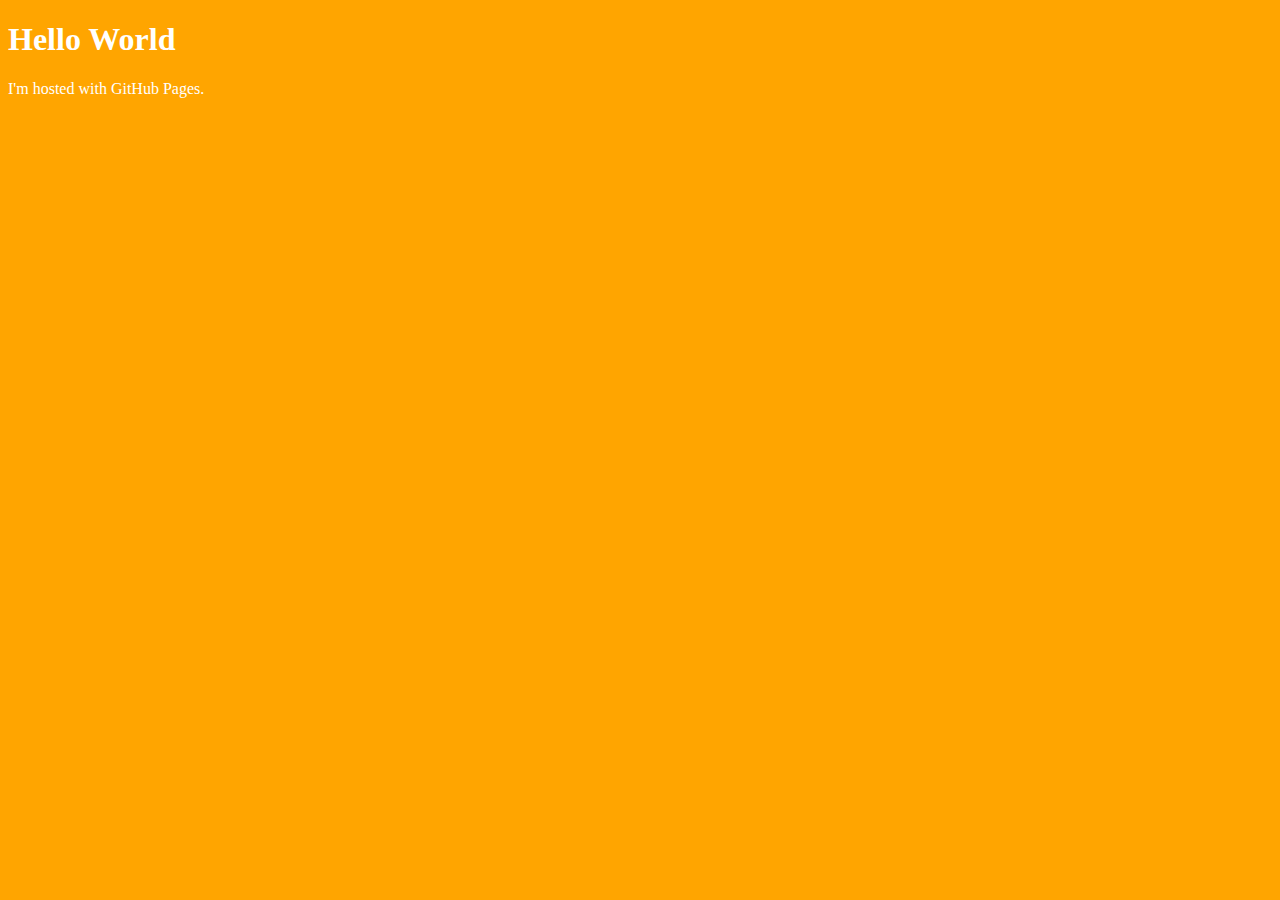
<file: projects/test/index.html>
<!DOCTYPE html>
<html>
<head>
<link rel="stylesheet" type="text/css" href="css/main.css">
</head>
	<body>
		<h1>Hello World</h1>
		<p>I'm hosted with GitHub Pages.</p>
</body>
</html>
<!-- Just testing how github would handle a comment. Still trying to understand github -->
</file>
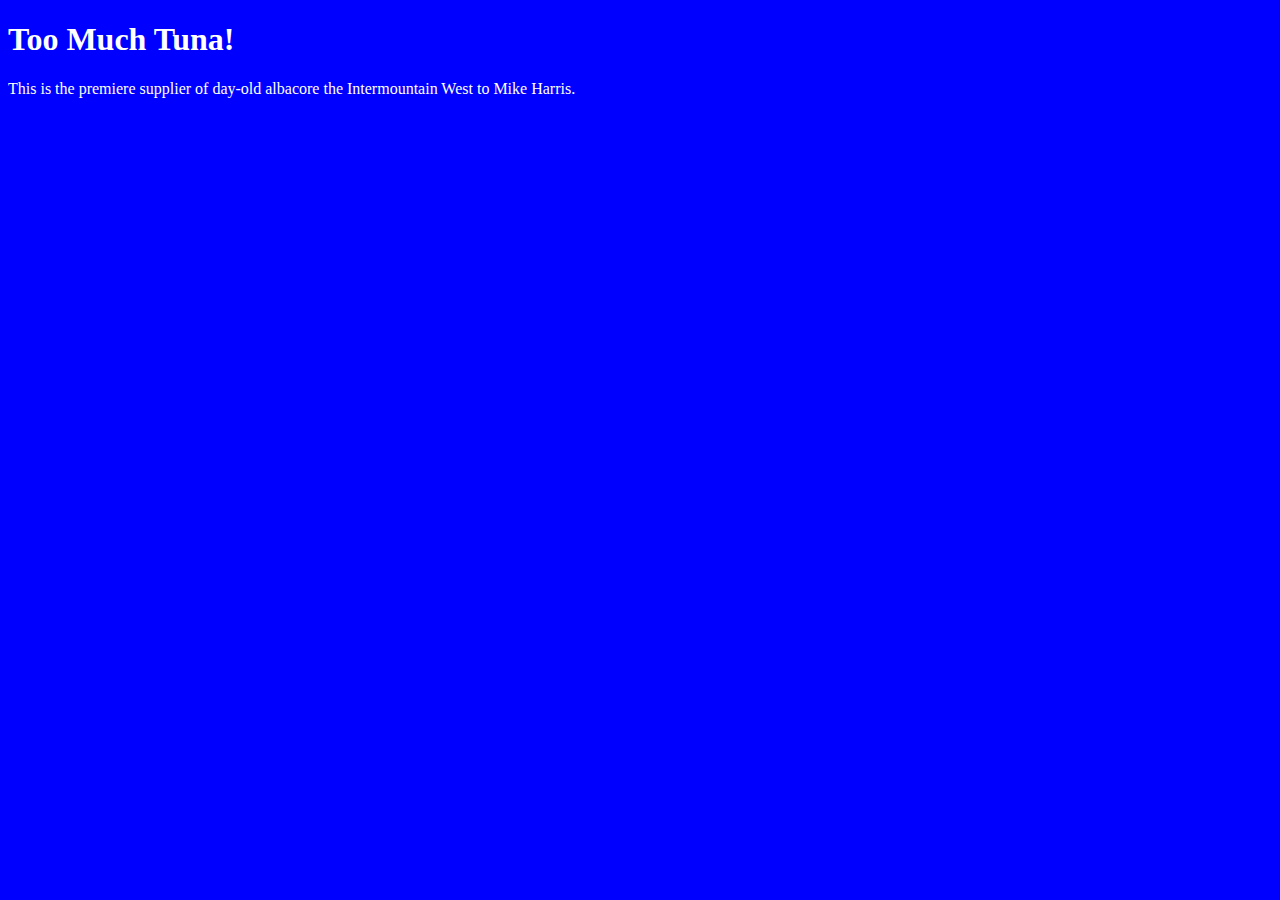
<file: projects/week1/index.html>
<!DOCTYPE html>

	<head>

		<title>
			Too Much Tuna!
		</title>
		
		<link rel="stylesheet" type="text/css" href="css/style.css">
		
	</head>

	<body>
		
		<h1>
		Too Much Tuna!
		</h1>

		<p>
		This is the premiere supplier of day-old albacore the Intermountain West to Mike Harris.
		</p>

	</body>
</file>
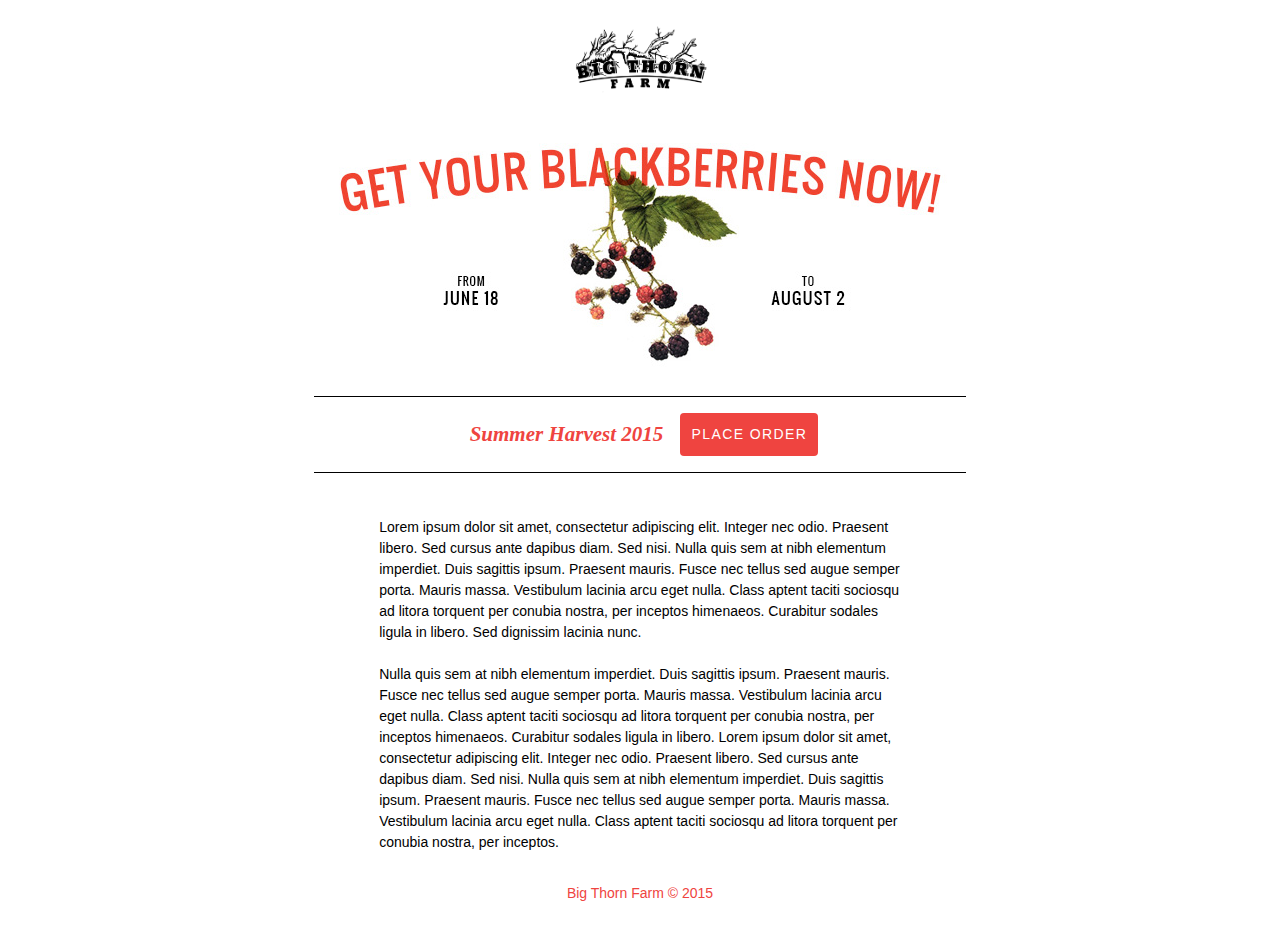
<file: projects/week10/index.html>
<!DOCTYPE html>
<html>
<head>
	<title>Big Thorn Farm Blackberry Harvest 2015</title>
</head>
<body>
	<table align="center" width="650px" border="0" style="font-family: Helvetica, Arial, sans-serif; font-size: 14px; line-height: 1.5;" cellspacing="15">
		<tbody>
			<tr>
				<td colspan="2" align="center">
					<img src="images/big-thorn-farm_logo-black.png" alt="Big Thorn Farm" style="width: 150px;" align="center">
				</td>
			</tr>
			<tr>
				<td width="100%" colspan="2"  style="border-bottom: 1px solid black" align="center">
					<img src="images/email-hero-image.jpg" alt="Get your blackberries now!;">
				</td>
			</tr>
			<tr>
				<th colspan="1" width="55%" align="right" style="font-family: Garamond, serif; font-size: 1.5em; font-style: italic; color: rgb(239, 68, 64)">Summer Harvest 2015</th>
				<td colspan="1" width="45%">
					<a href="#" style="background: rgb(239, 68, 64); color: white; padding: .8em; text-transform: uppercase; text-decoration: none; display: inline-block; letter-spacing: .1em; border-radius: 3px; font-size: 1em;<!--  border: 1px solid rgb(239, 68, 64); border-radius: 4px; -->" >PLACE ORDER</a>
				</td>
			</tr>
			<tr>
				<td colspan="2" style="border-top: 1px solid black; padding: 30px 10% 0 10%">
					<p >Lorem ipsum dolor sit amet, consectetur adipiscing elit. Integer nec odio. Praesent libero. Sed cursus ante dapibus diam. Sed nisi. Nulla quis sem at nibh elementum imperdiet. Duis sagittis ipsum. Praesent mauris. Fusce nec tellus sed augue semper porta. Mauris massa. Vestibulum lacinia arcu eget nulla. Class aptent taciti sociosqu ad litora torquent per conubia nostra, per inceptos himenaeos. Curabitur sodales ligula in libero. Sed dignissim lacinia nunc.
					<br/>
					<br/>
					Nulla quis sem at nibh elementum imperdiet. Duis sagittis ipsum. Praesent mauris. Fusce nec tellus sed augue semper porta. Mauris massa. Vestibulum lacinia arcu eget nulla. Class aptent taciti sociosqu ad litora torquent per conubia nostra, per inceptos himenaeos. Curabitur sodales ligula in libero. Lorem ipsum dolor sit amet, consectetur adipiscing elit. Integer nec odio. Praesent libero. Sed cursus ante dapibus diam. Sed nisi. Nulla quis sem at nibh elementum imperdiet. Duis sagittis ipsum. Praesent mauris. Fusce nec tellus sed augue semper porta. Mauris massa. Vestibulum lacinia arcu eget nulla. Class aptent taciti sociosqu ad litora torquent per conubia nostra, per inceptos.
					</p>
				</td>
			</tr>
			<tr>
				<td align="center" colspan="2" style="color: rgb(239, 68, 64)"> Big Thorn Farm &copy; 2015</td>
			</tr>
		</tbody>
	</table>
</body>
</html>
</file>
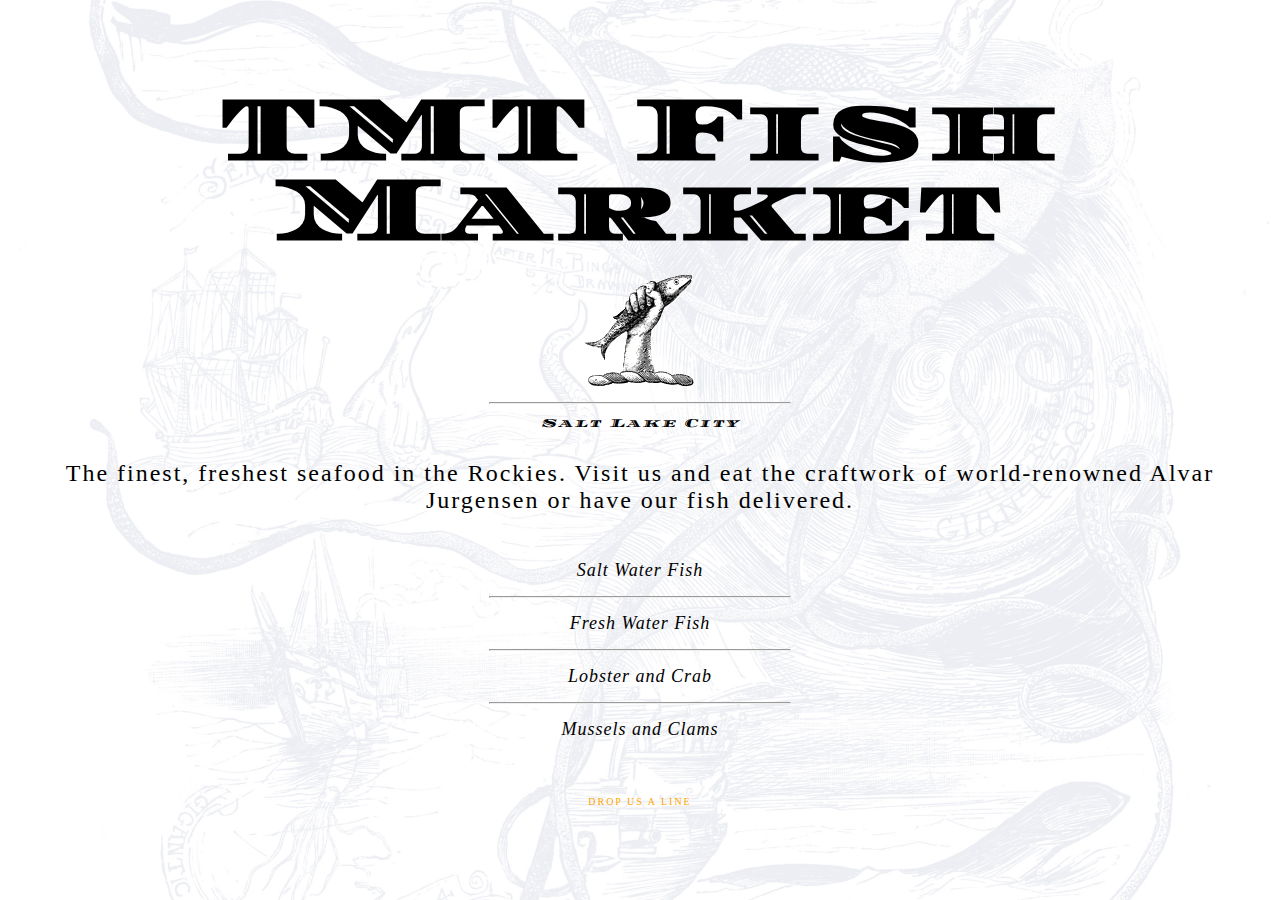
<file: projects/week3/index.html>
<!DOCTYPE html>

<html>

	<head>
		
		<title>TMT Fish Market</title>

		<link rel="stylesheet" type="text/css" href="style.css">

		<link href='http://fonts.googleapis.com/css?family=Diplomata+SC' rel='stylesheet' type='text/css'>

	</head>

	<body>

		<h1>TMT Fish Market</h1>
		
		<img src="images/tmt_crest.png" alt="Hand grasping a fish" title="Finally man has conquered the sea!">
		
		<hr>
		
		<p id="slogan">Salt Lake City</p>
		
		<p>The finest, freshest seafood in the Rockies. Visit us and eat the craftwork of world-renowned Alvar Jurgensen or have our fish delivered.</p>

		<ul id="fishtypes">
			<li>Salt Water Fish</li>
			<hr width="10%">
			<li>Fresh Water Fish</li>
			<hr width="10%">
			<li>Lobster and Crab</li>
			<hr width="10%">
			<li>Mussels and Clams</li>
		</ul>

		<a href="mailto:michael.a.harris87@gmail.com">DROP US A LINE</p>

	</body>

<html>
</file>
<file: projects/test/css/main.css>
body {
	background-color: orange;
}

h1, h3, p {
	color: white;
}
</file>
<file: projects/week1/css/style.css>
body {
	background-color: blue
}

h1, p {
	color: white
}
</file>
<file: projects/week3/style.css>
html { 
  background: url("images/sea_serpent_group-light_blue.jpg") no-repeat center center fixed; 
  -webkit-background-size: cover;
  -moz-background-size: cover;
  -o-background-size: cover;
  background-size: cover;
}

body {
	color:#000;
	font-family: Georgia, serif;
	letter-spacing: 2px;
	text-align: center;
	margin-right: 50px;
	margin-left: 50px;
}

h1 {
	font-family: 'Diplomata SC', serif;
	font-size: 90px;
	line-height: 80px;
	margin: 90px auto 20px auto;
}

ul {
	font-size: 18px;
	font-style: italic;
	letter-spacing: 1px;
	line-height: 33px;
	list-style: none;
	padding: 0px;
	display: block;
	margin-top: 40px;
	}

p {
	font-size: 24px;
}

hr {
	width: 300px;
}

a {
	color: #ffa500;
	text-decoration: none;
	font-size: 10px;
	margin: 50px auto 50px auto;
	display: block;
}

#fishtypes {
 	list-style: none;
}

#slogan {
	font-style: italic;
	font-family: 'Diplomata SC', sans-serif;
	font-size: 12px;
	margin-bottom: 30px;
	display: block;
}
</file>
